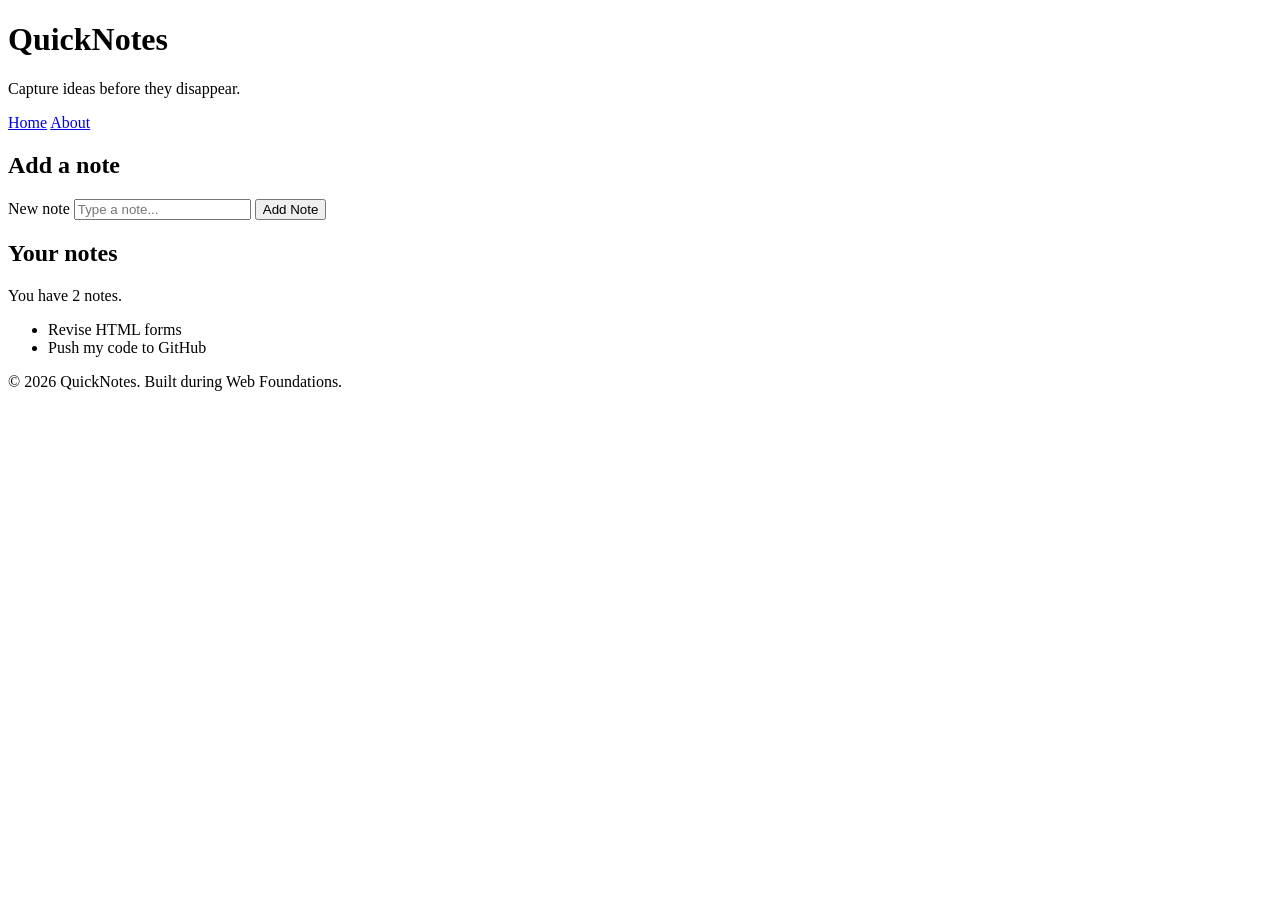
<file: day1/index.html>
<!DOCTYPE html>
<html lang="en">
  <head>
    <meta charset="UTF-8" />
    <meta name="viewport" content="width=device-width, initial-scale=1.0" />
    <title>QuickNotes</title>
  </head>
  <body>
    <header>
  <h1>QuickNotes</h1>
  <p>Capture ideas before they disappear.</p>
  <nav>
    <a href="index.html">Home</a>
    <a href="about.html">About</a>
  </nav>
  
    </header>
 
    <main>
      <section>
        <h2>Add a note</h2>
        <form id="note-form">
          <label for="note-input">New note</label>
          <input type="text" id="note-input" placeholder="Type a note..." />
          <button type="submit">Add Note</button>
        </form>
      </section>
 
      <section>
        <h2>Your notes</h2>
        <p id="note-count">You have 2 notes.</p>
        <ul id="notes-list">
          <li>Revise HTML forms</li>
          <li>Push my code to GitHub</li>
        </ul>
      </section>
    </main>
 
    <footer>
      <p>&copy; 2026 QuickNotes. Built during Web Foundations.</p>
    </footer>
  </body>
</html>
</file>
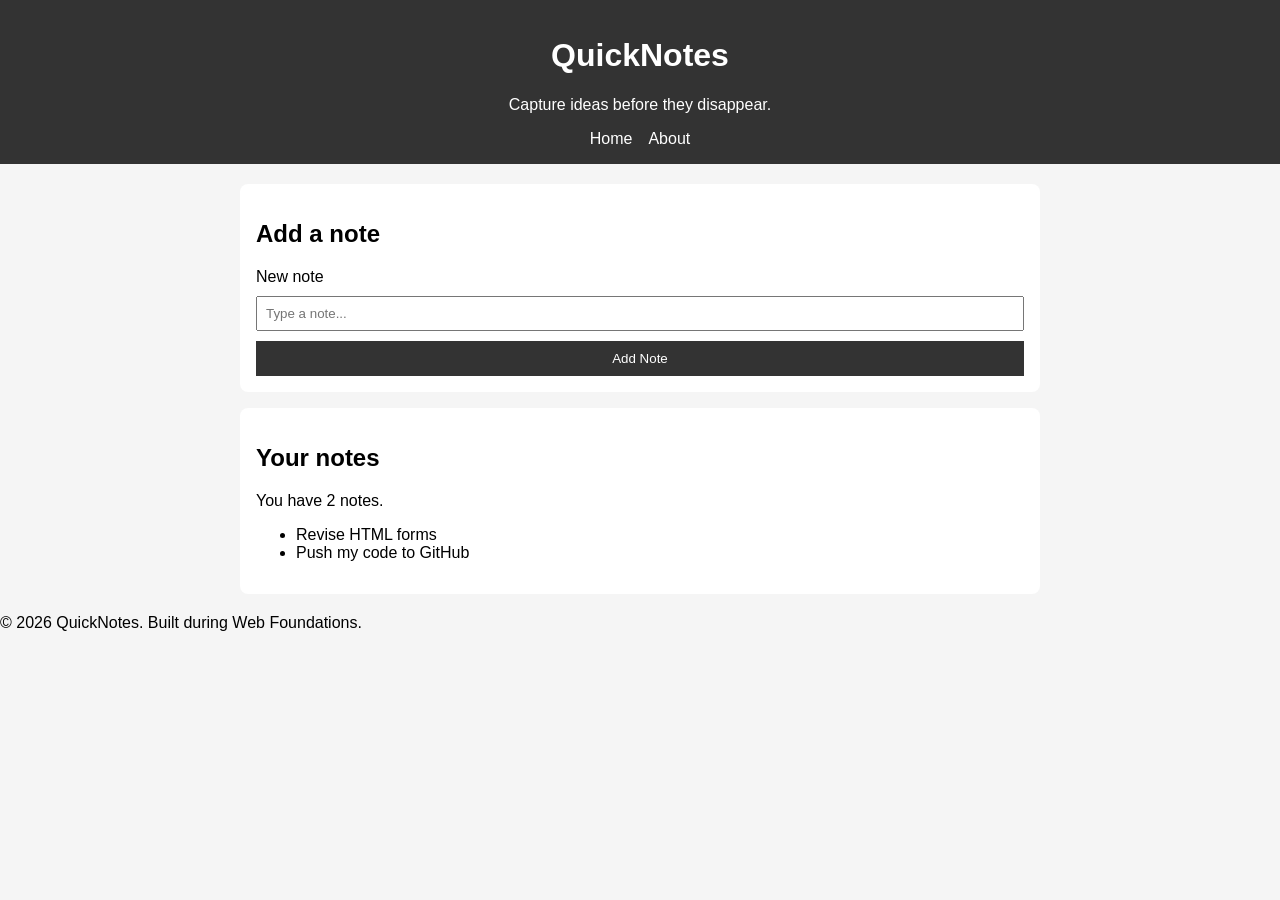
<file: day2/index.html>
<!DOCTYPE html>
<html lang="en">
  <head>
    <meta charset="UTF-8" />
    <meta name="viewport" content="width=device-width, initial-scale=1.0" />
    <link rel="stylesheet" href="style.css">

    <title>QuickNotes</title>
  </head>
  <body>
    <header>
  <h1>QuickNotes</h1>
  <p>Capture ideas before they disappear.</p>
  <nav>
    <a href="index.html">Home</a>
    <a href="about.html">About</a>
  </nav>
  
    </header>
 
    <main>
      <section>
        <h2>Add a note</h2>
        <form id="note-form">
          <label for="note-input">New note</label>
          <input type="text" id="note-input" placeholder="Type a note..." />
          <button type="submit">Add Note</button>
        </form>
      </section>
 
      <section>
        <h2>Your notes</h2>
        <p id="note-count">You have 2 notes.</p>
        <ul id="notes-list">
          <li>Revise HTML forms</li>
          <li>Push my code to GitHub</li>
        </ul>
      </section>
    </main>
 
    <footer>
      <p>&copy; 2026 QuickNotes. Built during Web Foundations.</p>
    </footer>
  </body>
</html>
</file>
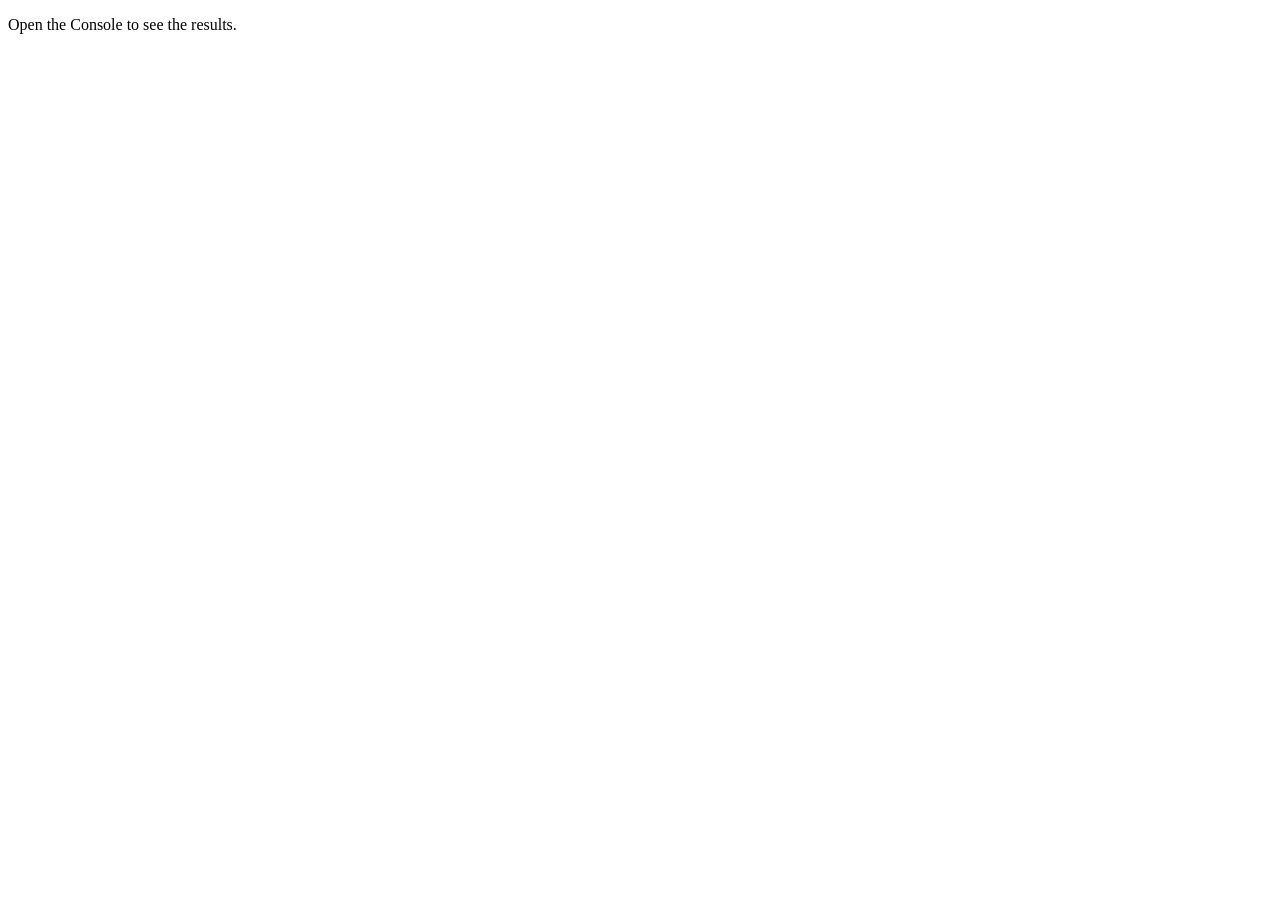
<file: day3/index.html>
<!DOCTYPE html>
<html lang="en">
<head>
  <meta charset="UTF-8">
  <meta name="viewport" content="width=device-width, initial-scale=1.0">
  <title>Notes Toolkit</title>
  <script src="script.js" defer></script>
</head>
<body>
  <p>Open the Console to see the results.</p>
</body>
</html>
</file>
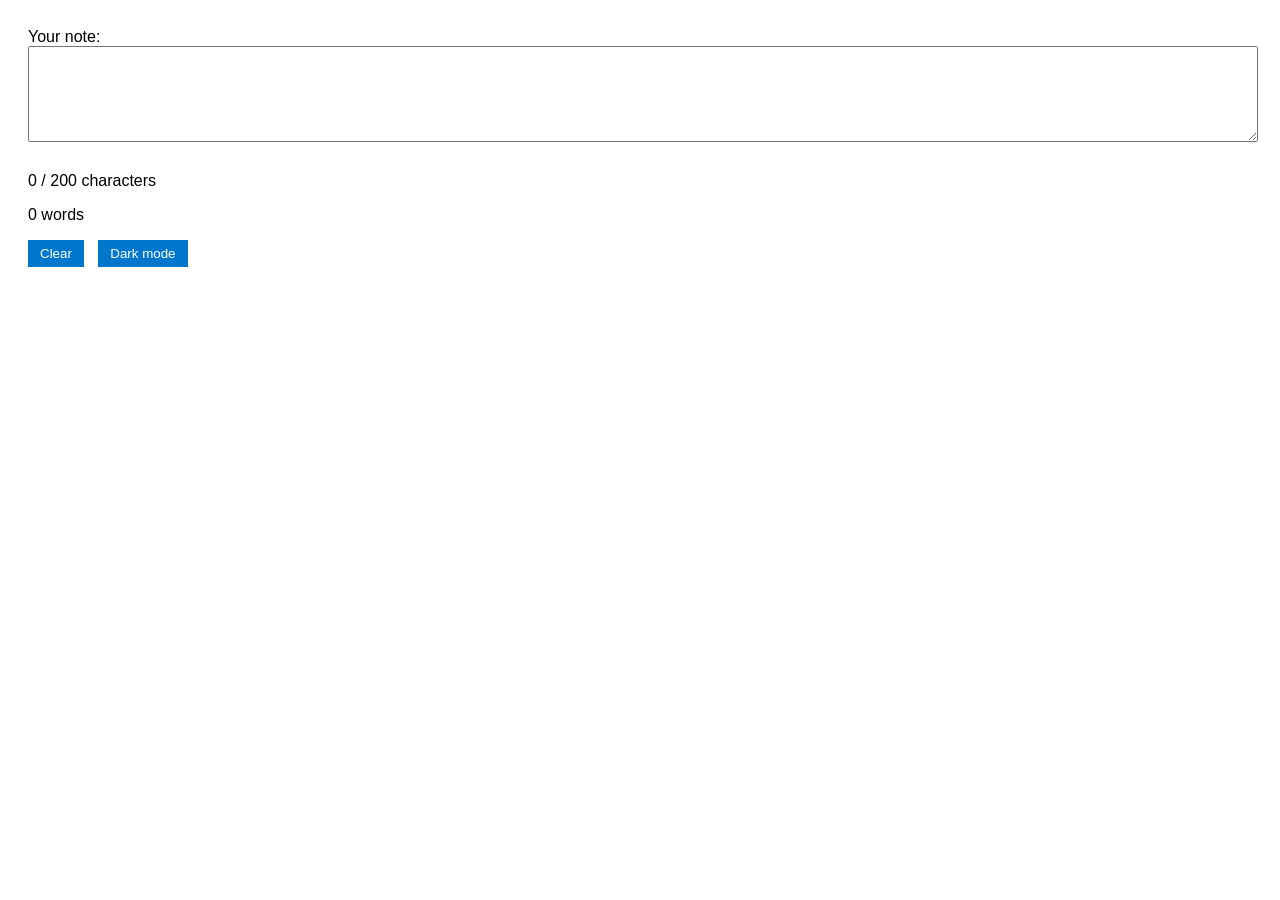
<file: day4/index.html>
<!DOCTYPE html>
<html lang="en">
<head>
  <meta charset="UTF-8">
  <meta name="viewport" content="width=device-width, initial-scale=1.0">
  <title>Day 4 - Notes Counter</title>
  <link rel="stylesheet" href="style.css">
  <script src="script.js" defer></script>
</head>
<body>
  <label for="note-text">Your note:</label>
  <textarea id="note-text" rows="6" cols="40"></textarea>

  <p id="char-count">0 / 200 characters</p>
  <p id="word-count">0 words</p>

  <button id="clear-btn">Clear</button>
  <button id="theme-toggle">Dark mode</button>
</body>
</html>
</file>
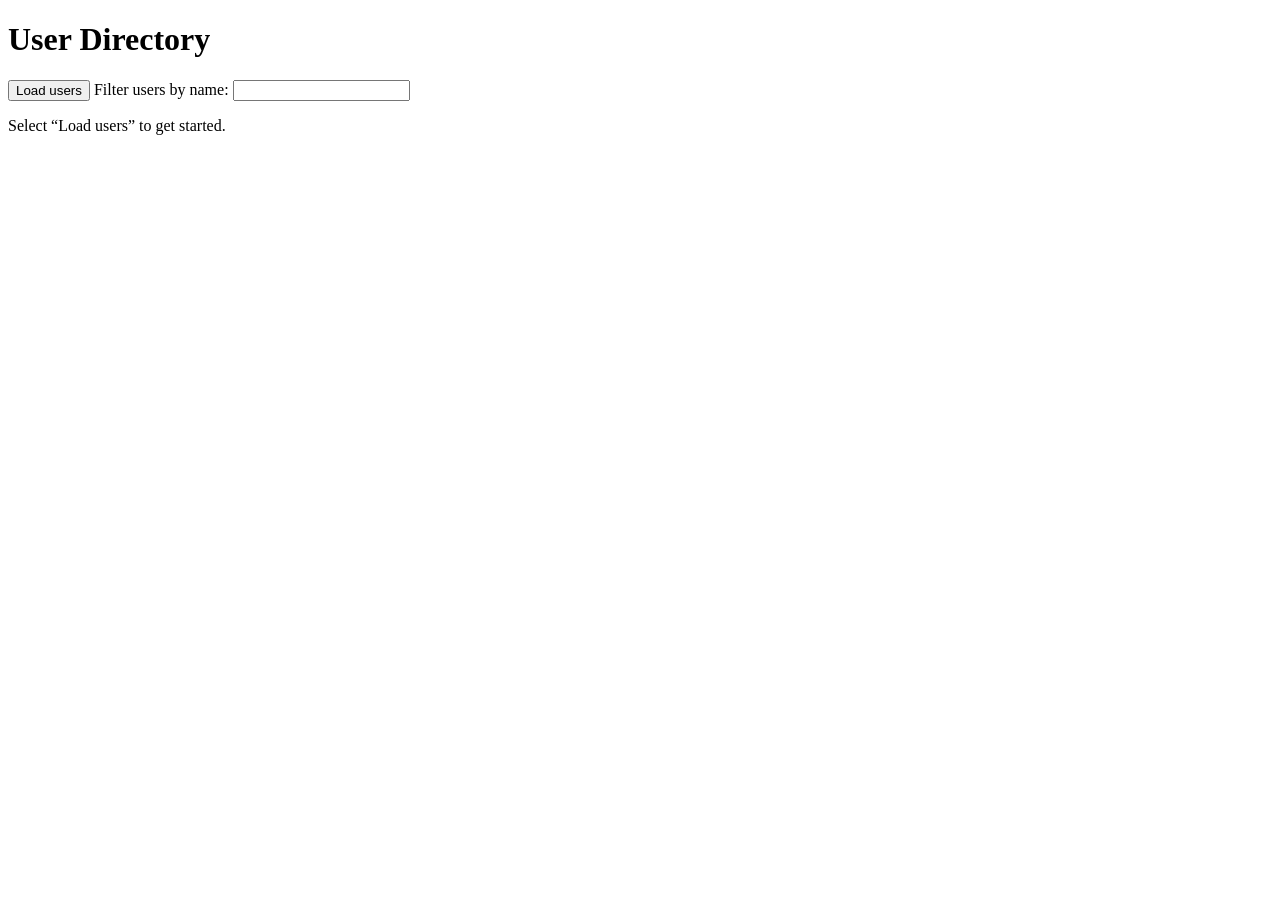
<file: day5/index.html>
<!DOCTYPE html>
<html lang="en">
<head>
  <meta charset="UTF-8">
  <meta name="viewport" content="width=device-width, initial-scale=1.0">
  <title>Day 5 - User Directory</title>
  <script src="users.js" defer></script>
</head>
<body>
  <main>
    <h1>User Directory</h1>

    <button id="load-users" type="button">Load users</button>

    <label for="filter-input">Filter users by name:</label>
    <input id="filter-input" type="search">

    <p id="status" role="status" aria-live="polite">Select “Load users” to get started.</p>
    <ul id="users-list"></ul>
  </main>
</body>
</html>
</file>
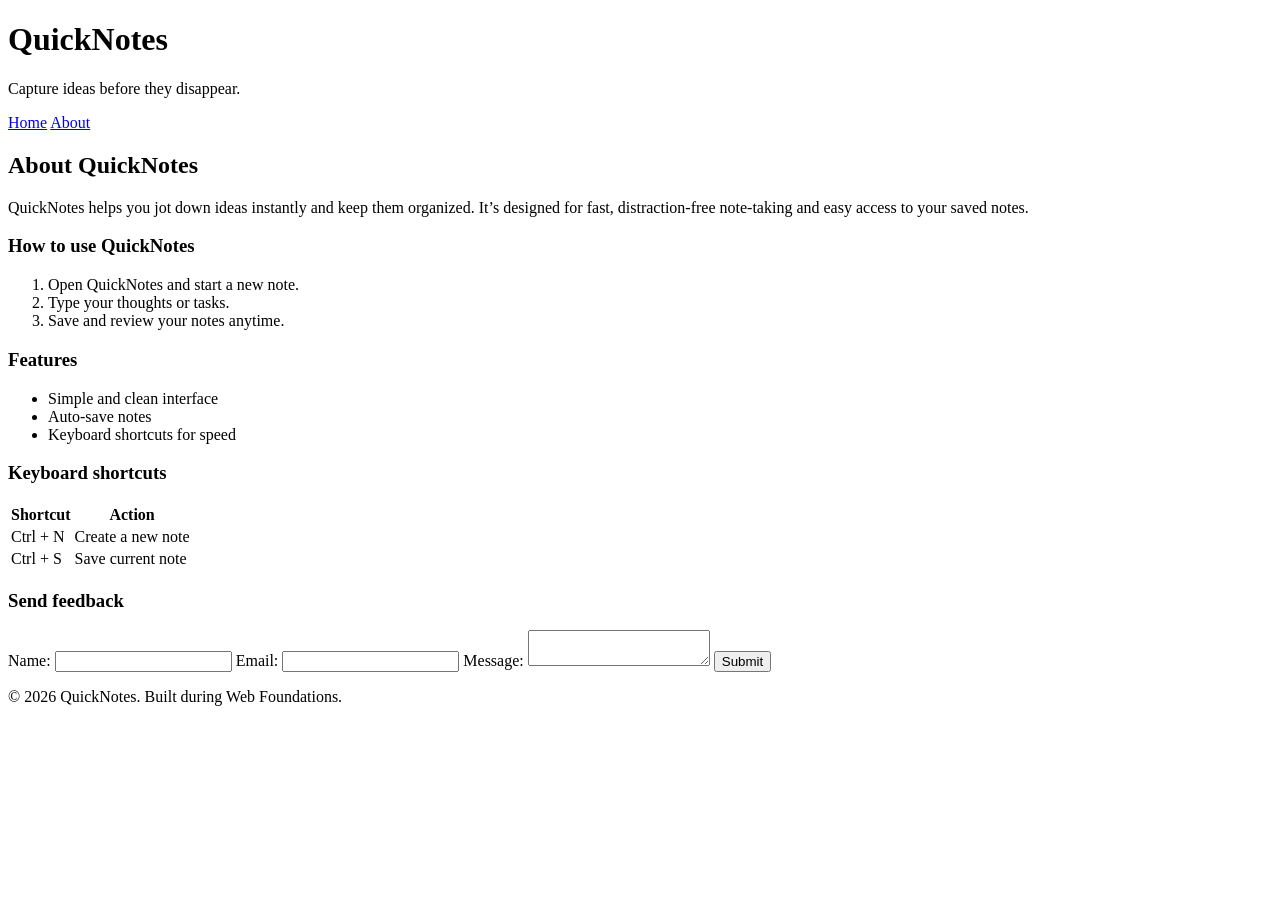
<file: day1/about.html>
<!DOCTYPE html>
<html lang="en">
<head>
  <meta charset="UTF-8">
  <meta name="viewport" content="width=device-width, initial-scale=1.0">
  <title>About QuickNotes</title>
</head>
<body>
  <header>
    <h1>QuickNotes</h1>
    <p>Capture ideas before they disappear.</p>
    <nav>
      <a href="index.html">Home</a>
      <a href="about.html">About</a>
    </nav>
  </header>

  <main>
    <h2>About QuickNotes</h2>
    <p>QuickNotes helps you jot down ideas instantly and keep them organized. It’s designed for fast, distraction‑free note‑taking and easy access to your saved notes.</p>

    <section>
      <h3>How to use QuickNotes</h3>
      <ol>
        <li>Open QuickNotes and start a new note.</li>
        <li>Type your thoughts or tasks.</li>
        <li>Save and review your notes anytime.</li>
      </ol>
    </section>

    <section>
      <h3>Features</h3>
      <ul>
        <li>Simple and clean interface</li>
        <li>Auto‑save notes</li>
        <li>Keyboard shortcuts for speed</li>
      </ul>
    </section>

    <section>
      <h3>Keyboard shortcuts</h3>
      <table>
        <thead>
          <tr>
            <th>Shortcut</th>
            <th>Action</th>
          </tr>
        </thead>
        <tbody>
          <tr>
            <td>Ctrl + N</td>
            <td>Create a new note</td>
          </tr>
          <tr>
            <td>Ctrl + S</td>
            <td>Save current note</td>
          </tr>
        </tbody>
      </table>
    </section>

    <section>
      <h3>Send feedback</h3>
      <form>
        <label for="name">Name:</label>
        <input type="text" id="name" name="name" required>

        <label for="email">Email:</label>
        <input type="email" id="email" name="email" required>

        <label for="message">Message:</label>
        <textarea id="message" name="message" required></textarea>

        <button type="submit">Submit</button>
      </form>
    </section>
  </main>

  <footer>
    <p>&copy; 2026 QuickNotes. Built during Web Foundations.</p>
  </footer>
</body>
</html>
</file>
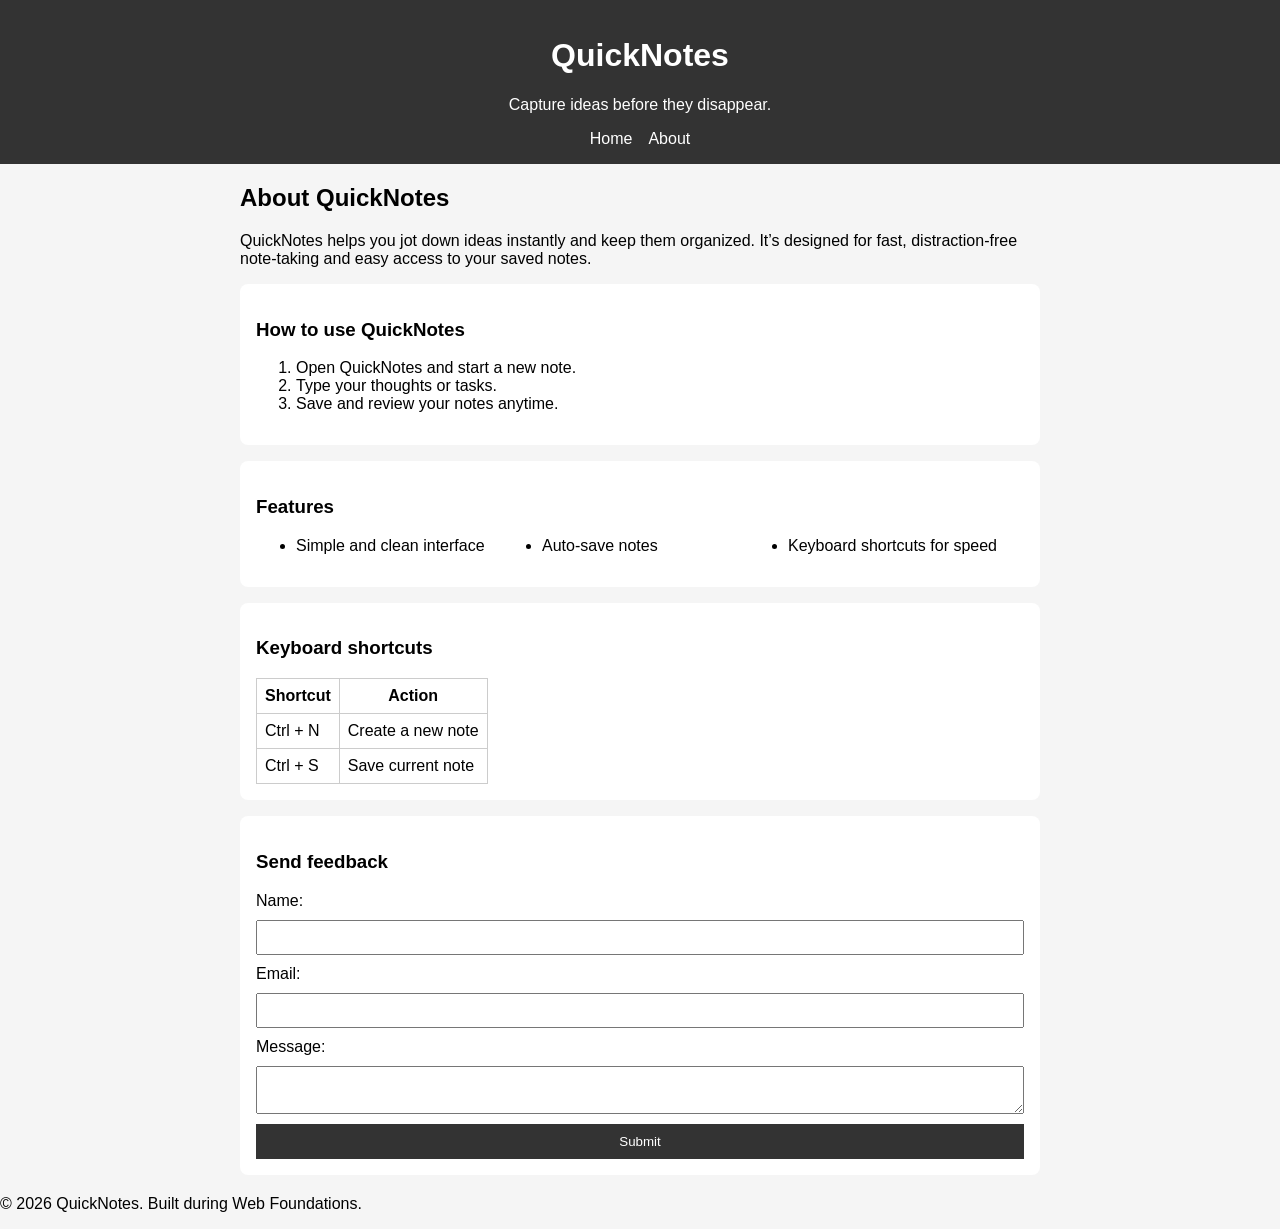
<file: day2/about.html>
<!DOCTYPE html>
<html lang="en">
<head>
  <meta charset="UTF-8">
  <meta name="viewport" content="width=device-width, initial-scale=1.0">
  <link rel="stylesheet" href="style.css">

  <title>About QuickNotes</title>
</head>
<body>
  <header>
    <h1>QuickNotes</h1>
    <p>Capture ideas before they disappear.</p>
    <nav>
      <a href="index.html">Home</a>
      <a href="about.html">About</a>
    </nav>
  </header>

  <main>
    <h2>About QuickNotes</h2>
    <p>QuickNotes helps you jot down ideas instantly and keep them organized. It’s designed for fast, distraction‑free note‑taking and easy access to your saved notes.</p>

    <section>
      <h3>How to use QuickNotes</h3>
      <ol>
        <li>Open QuickNotes and start a new note.</li>
        <li>Type your thoughts or tasks.</li>
        <li>Save and review your notes anytime.</li>
      </ol>
    </section>

    <section>
      <h3>Features</h3>
      <ul class="features">
        <li>Simple and clean interface</li>
        <li>Auto‑save notes</li>
        <li>Keyboard shortcuts for speed</li>
      </ul>
    </section>

    <section>
      <h3>Keyboard shortcuts</h3>
      <table>
        <thead>
          <tr>
            <th>Shortcut</th>
            <th>Action</th>
          </tr>
        </thead>
        <tbody>
          <tr>
            <td>Ctrl + N</td>
            <td>Create a new note</td>
          </tr>
          <tr>
            <td>Ctrl + S</td>
            <td>Save current note</td>
          </tr>
        </tbody>
      </table>
    </section>

    <section>
      <h3>Send feedback</h3>
      <form>
        <label for="name">Name:</label>
        <input type="text" id="name" name="name" required>

        <label for="email">Email:</label>
        <input type="email" id="email" name="email" required>

        <label for="message">Message:</label>
        <textarea id="message" name="message" required></textarea>

        <button type="submit">Submit</button>
      </form>
    </section>
  </main>

  <footer>
    <p>&copy; 2026 QuickNotes. Built during Web Foundations.</p>
  </footer>
</body>
</html>
</file>
<file: day2/style.css>
/* Reset and base styles */
* {
  box-sizing: border-box;
}

body {
  font-family: Arial, sans-serif;
  margin: 0;
  background-color: #f5f5f5;
}

/* Header and nav */
header {
  background-color: #333;
  color: white;
  padding: 1rem;
  text-align: center;
}

nav {
  display: flex;
  justify-content: center;
  gap: 16px;
}

nav a {
  color: white;
  text-decoration: none;
  transition: color 0.3s;
}

nav a:hover {
  color: #ffcc00;
}

/* Main layout */
main {
  max-width: 800px;
  margin: 20px auto;
}

section {
  background: white;
  padding: 1rem;
  margin-bottom: 1rem;
  border-radius: 8px;
}

/* Features grid */
.features {
  display: grid;
  grid-template-columns: repeat(auto-fit, minmax(180px, 1fr));
  gap: 10px;
}

/* Table and form */
table, th, td {
  border: 1px solid #ccc;
  border-collapse: collapse;
  padding: 8px;
}

form {
  display: flex;
  flex-direction: column;
  gap: 10px;
}

input, textarea {
  width: 100%;
  padding: 8px;
}

/* Buttons */
button {
  background-color: #333;
  color: white;
  border: none;
  padding: 10px;
  transition: background-color 0.3s;
}

button:hover {
  background-color: #555;
}

/* Responsive rule */
@media (max-width: 600px) {
  header {
    font-size: 0.9rem;
    padding: 0.5rem;
  }
}
</file>
<file: day4/style.css>
:root {
  --bg-color: #ffffff;
  --text-color: #000000;
  --accent-color: #0077cc;
}

body {
  background-color: var(--bg-color);
  color: var(--text-color);
  font-family: Arial, sans-serif;
  padding: 20px;
}

body.dark {
  --bg-color: #121212;
  --text-color: #f0f0f0;
  --accent-color: #66aaff;
}

.warning {
  color: orange;
}

.over {
  color: red;
  font-weight: bold;
}

button {
  margin-right: 10px;
  padding: 6px 12px;
  background-color: var(--accent-color);
  color: var(--bg-color);
  border: none;
  cursor: pointer;
}

textarea {
  width: 100%;
  margin-bottom: 10px;
}
</file>
